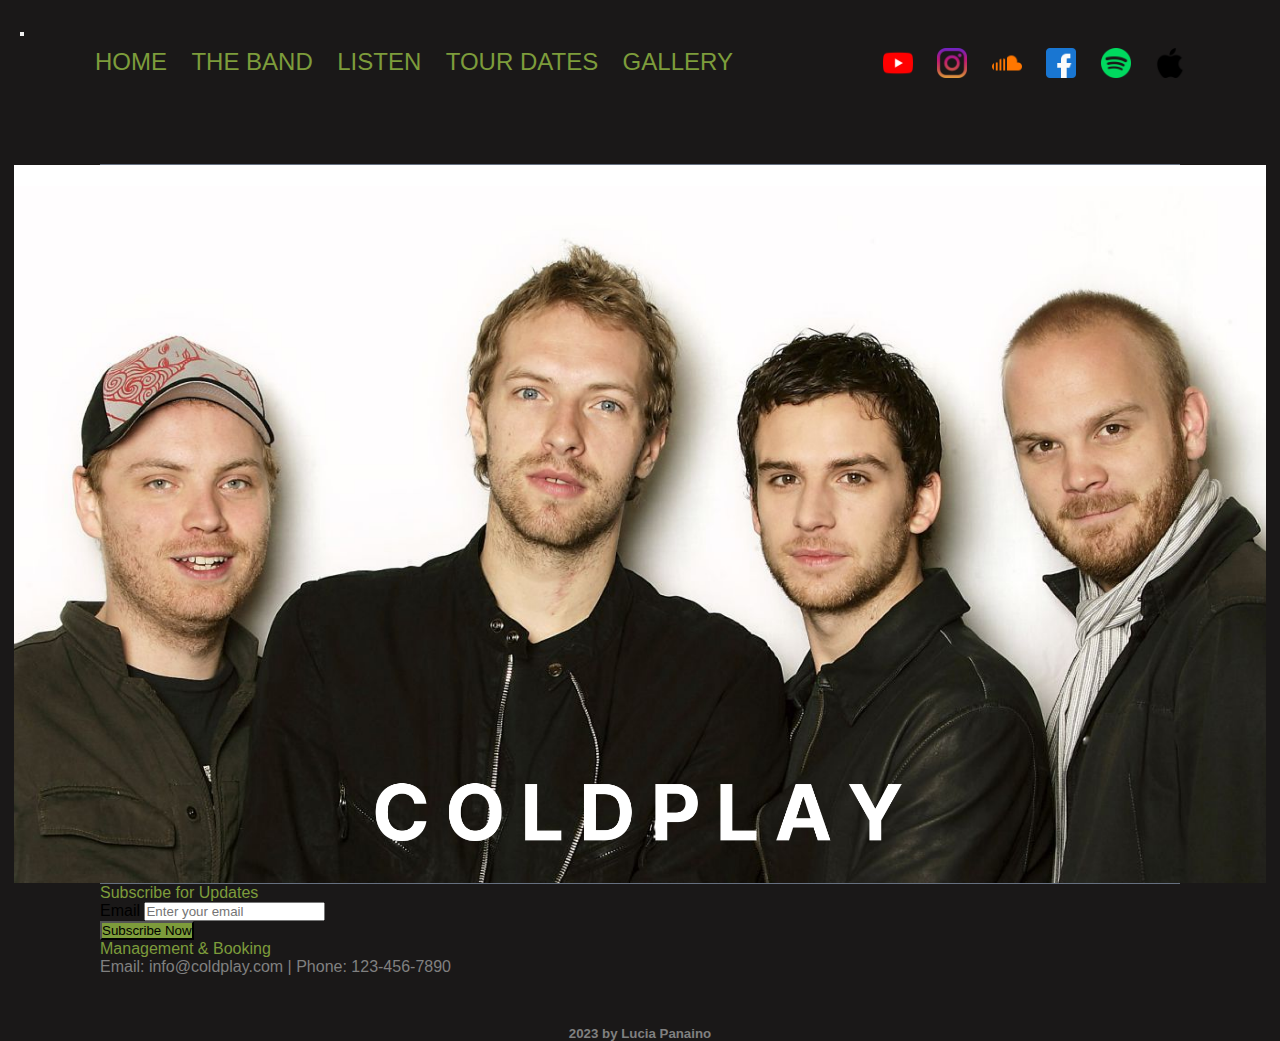
<file: index.html>
<!DOCTYPE html>
<html lang="en">
  <head>
    <meta charset="UTF-8" />
    <meta http-equiv="X-UA-Compatible" content="IE=edge" />
    <meta name="viewport" content="width=device-width, initial-scale=1.0" />
    <link
      href="https://cdn.jsdelivr.net/npm/bootstrap@5.3.0-alpha1/dist/css/bootstrap.min.css"
      rel="stylesheet"
      integrity="sha384-GLhlTQ8iRABdZLl6O3oVMWSktQOp6b7In1Zl3/Jr59b6EGGoI1aFkw7cmDA6j6gD"
      crossorigin="anonymous"
    />
    <link
      rel="stylesheet"
      href="https://fonts.googleapis.com/css2?family=Material+Symbols+Outlined:opsz,wght,FILL,GRAD@20..48,100..700,0..1,-50..200"
    />
    <link rel="preconnect" href="https://fonts.googleapis.com" />
    <link rel="preconnect" href="https://fonts.gstatic.com" crossorigin />
    <link
      href="https://fonts.googleapis.com/css2?family=Inter:wght@300&display=swap"
      rel="stylesheet"
    />
    <link rel="stylesheet" href="./css/estilo.css" />
    <title>COLDPLAY</title>
  </head>
  <body>
    <script
      src="https://cdn.jsdelivr.net/npm/bootstrap@5.3.0-alpha1/dist/js/bootstrap.bundle.min.js"
      integrity="sha384-w76AqPfDkMBDXo30jS1Sgez6pr3x5MlQ1ZAGC+nuZB+EYdgRZgiwxhTBTkF7CXvN"
      crossorigin="anonymous"
    ></script>

    <header>
      <!--

            <nav>
              <ul class="Menu">
                <h3>
                  <li><a href="#">HOME</a></li>
                  <li><a href="#">THE BAND</a></li>
                  <li><a href="./pages/LISTEN TO OUR MUSIC.html">LISTEN</a></li>
                  <li><a href="#">TOUR DATES</a></li>
                  <li><a href="/pages/GALLERY.html">GALLERY</a></li>
                </h3>
              </ul>
            </nav>

        -->

      <nav class="navbar navbar-expand-lg bg-body-tertiary Menu">
        <div class="container-fluid">
          <button
            class="navbar-toggler"
            type="button"
            data-bs-toggle="collapse"
            data-bs-target="#navbarSupportedContent"
            aria-controls="navbarSupportedContent"
            aria-expanded="false"
            aria-label="Toggle navigation"
          >
            <span class="navbar-toggler-icon"></span>
          </button>
          <div class="collapse navbar-collapse" id="navbarSupportedContent">
            <div
              style="display: flex; justify-content: space-around; width: 100%"
            >
              <ul class="navbar-nav mb-2 mb-lg-0">
                <li class="nav-item">
                  <a class="nav-link" aria-current="page" href="#"
                    >HOME</a
                  >
                </li>
                <li class="nav-item">
                  <a class="nav-link" href="THEBAND.html">THE BAND</a>
                </li>
                <li class="nav-item">
                  <a class="nav-link" href="LISTEN_TO_OUR_MUSIC.html">LISTEN</a>
                </li>
                <li class="nav-item">
                  <a class="nav-link" href="TOURDATES.html">TOUR DATES</a>
                </li>
                <li class="nav-item" >
                  <a class="nav-link" href="GALLERY.html">GALLERY</a>
                </li>
              </ul>
              <ul class="navbar-nav mb-2 mb-lg-0">
                <li class="nav-item">
                  <a class="nav-link active" aria-current="page" href="https://www.youtube.com/channel/UCDPM_n1atn2ijUwHd0NNRQw"
                    ><img
                      src="./Img/icons/youtube.png"
                      alt="youtube"
                      width="30"
                    />
                  </a>
                </li>
                <li class="nav-item">
                  <a class="nav-link active" aria-current="page" href="https://www.instagram.com/coldplay/"
                    ><img
                      src="./Img/icons/instagram.png"
                      alt="instagram"
                      width="30"
                    />
                  </a>
                </li>
                <li class="nav-item">
                  <a class="nav-link active" aria-current="page" href="https://soundcloud.com/coldplay"
                    ><img
                      src="./Img/icons/soundcloud.png"
                      alt="soundclud"
                      width="30"
                    />
                  </a>
                </li>
                <li class="nav-item">
                  <a class="nav-link active" aria-current="page" href="https://www.facebook.com/coldplay/"
                    ><img
                      src="./Img/icons/facebook.png"
                      alt="facebook"
                      width="30"
                    />
                  </a>
                </li>
                <li class="nav-item">
                  <a class="nav-link active" aria-current="page" href="https://open.spotify.com/artist/4gzpq5DPGxSnKTe4SA8HAU"
                    ><img
                      src="./Img/icons/spotify.png"
                      alt="spotify"
                      width="30"
                    />
                  </a>
                </li>
                <li class="nav-item">
                  <a class="nav-link active" aria-current="page" href="https://music.apple.com/es/artist/coldplay/471744"
                    ><img
                      src="./Img/icons/apple.png"
                      alt="apple"
                      width="30"
                    />
                  </a>
                </li>
      
              </ul>
            </div>
          </div>
        </div>
      </nav>
    </header>

    <!--
Esto no se borra
    <main>
      <section class="formulario- inline">
        <legend>
          <h3>Subscribe for updates</h3>
        </legend>

        <form action="formulario">
          <div>
            <label for="Email">Enter your Email</label>
            <input type="email" name="Email" required />
          </div>
          <br />

          <section>
            <br />
            <div>
              <div>
                <input type="submit" value="SUBSCRIBE NOW" />
              </div>
            </div>
            <br />
            <br />
            <div>
              Acepta Terminos y condiciones
              <input
                type="checkbox"
                name="Acepta
                    "
                value="1"
                required
              />
            </div>
          </section>
        </form>
      </section>
    </main>
 -->

    <main>
      <div class="container-fluid">
        <div class="row justify-content-center">
          <div class="col-12 mb-3">
            <div
              style="
                height: 80vh;
                display: flex;
                justify-content: center;
                border: 1px solid #667080;
              "
            >
              <img
                style="height: 100%"
                src=".//Img/Frame 21 (1).png"
                alt="ColdplayIntegrantes"
              />
            </div>
          </div>
        </div>

        <div class="row justify-content-center align-item my-5  " style="height: 100%">
          <div class="col-md-6 col-xs-12">
            <!-- aqui van el input y el boton -->
            <div style="display: flex; flex-direction: column">
              <p class="mb-4 gren-color">Subscribe for Updates</p>
              <form class="row g-3">
                <div class="row mb-2">
                  <div class="col-10">
                    <label for="email1" class="visually-hidden">Email</label>
                    <input
                      type="email"
                      class="form-control"
                      id="email1"
                      placeholder="Enter your email"
                    />
                  </div>
                </div>
                <div class="row mb-2">
                  <div class="col-10 d-grid gap-2">
                    <button type="submit" class="btn btn-secondary mb-3 green-bg">
                      Subscribe Now
                    </button>
                  </div>
                </div>
              </form>
            </div>
          </div>
          <div class="col-md-6 col-xs-12" style="margin: auto 0px">
            <!-- aqui van los textos -->
            <p class="text-center gren-color">Management & Booking</p>
            <p class="text-center">
              Email: info@coldplay.com | Phone: 123-456-7890
            </p>
          </div>
        </div>
      </div>
    </main>

    <footer>
      <section class="inline">
        <h5>2023 by Lucia Panaino</h5>
      </section>
    </footer>
  </body>
</html>
</file>
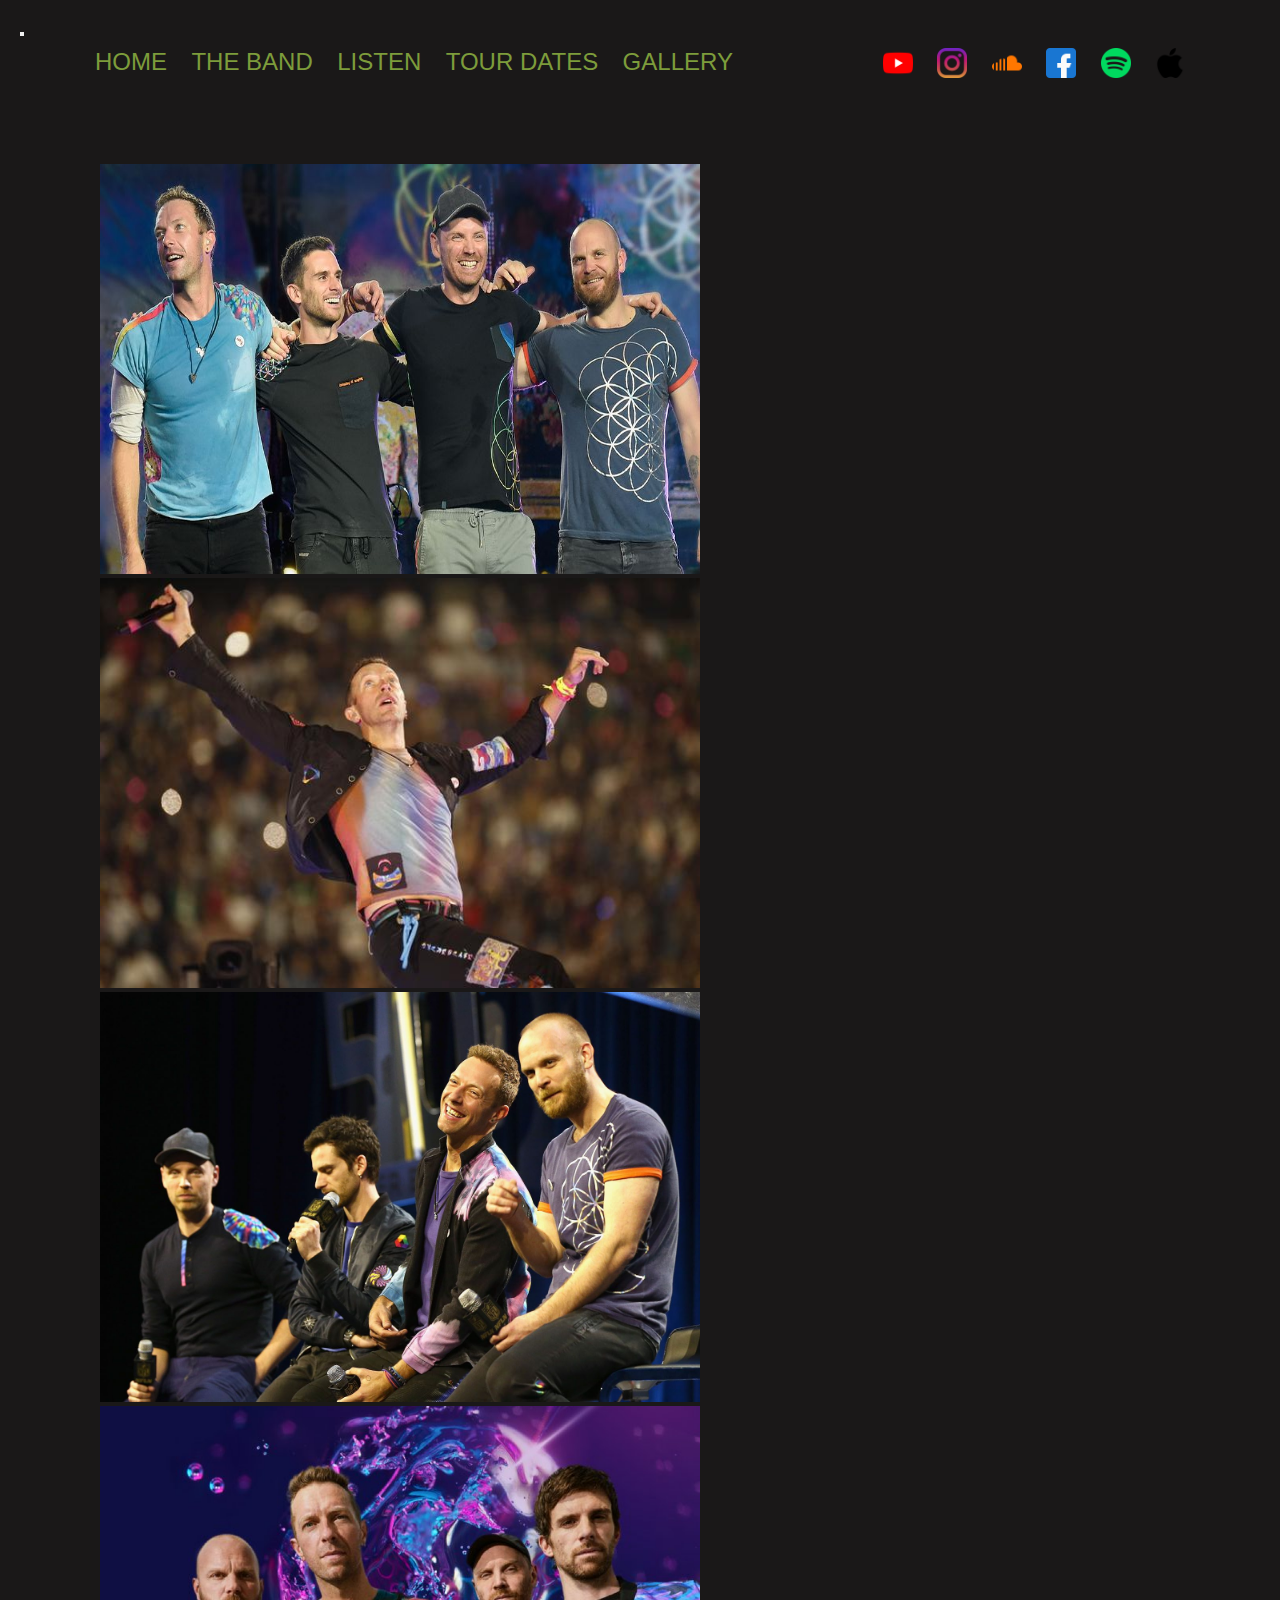
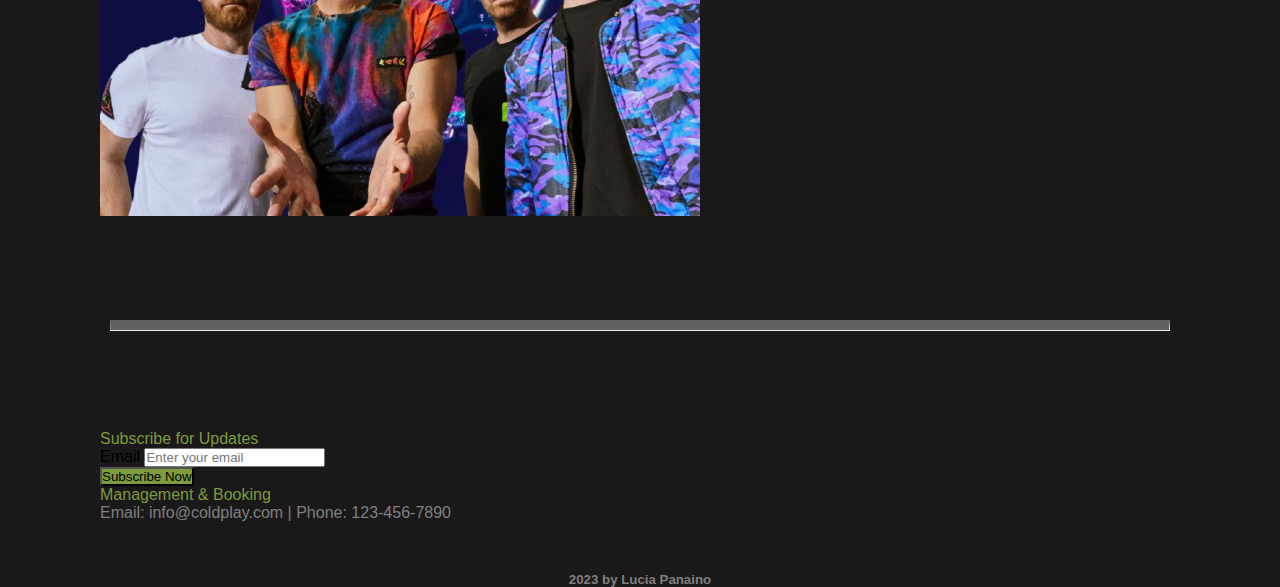
<file: GALLERY.html>
<!DOCTYPE html>
<html lang="en">
  <head>
    <meta charset="UTF-8" />
    <meta http-equiv="X-UA-Compatible" content="IE=edge" />
    <meta name="viewport" content="width=device-width, initial-scale=1.0" />
    <link
      href="https://cdn.jsdelivr.net/npm/bootstrap@5.3.0-alpha1/dist/css/bootstrap.min.css"
      rel="stylesheet"
      integrity="sha384-GLhlTQ8iRABdZLl6O3oVMWSktQOp6b7In1Zl3/Jr59b6EGGoI1aFkw7cmDA6j6gD"
      crossorigin="anonymous"
    />
    <link
      rel="stylesheet"
      href="https://fonts.googleapis.com/css2?family=Material+Symbols+Outlined:opsz,wght,FILL,GRAD@20..48,100..700,0..1,-50..200"
    />
    <link rel="preconnect" href="https://fonts.googleapis.com" />
    <link rel="preconnect" href="https://fonts.gstatic.com" crossorigin />
    <link
      href="https://fonts.googleapis.com/css2?family=Inter:wght@300&display=swap"
      rel="stylesheet"
    />
    <link rel="stylesheet" href="./css/estilo.css" />
    <title>COLDPLAY</title>
  </head>
  <body>
    <script
      src="https://cdn.jsdelivr.net/npm/bootstrap@5.3.0-alpha1/dist/js/bootstrap.bundle.min.js"
      integrity="sha384-w76AqPfDkMBDXo30jS1Sgez6pr3x5MlQ1ZAGC+nuZB+EYdgRZgiwxhTBTkF7CXvN"
      crossorigin="anonymous"
    ></script>
    <nav class="navbar navbar-expand-lg bg-body-tertiary Menu">
      <div class="container-fluid">
        <button
          class="navbar-toggler"
          type="button"
          data-bs-toggle="collapse"
          data-bs-target="#navbarSupportedContent"
          aria-controls="navbarSupportedContent"
          aria-expanded="false"
          aria-label="Toggle navigation"
        >
          <span class="navbar-toggler-icon"></span>
        </button>
        <div class="collapse navbar-collapse" id="navbarSupportedContent">
          <div
            style="display: flex; justify-content: space-around; width: 100%"
          >
            <ul class="navbar-nav mb-2 mb-lg-0">
              <li class="nav-item">
                <a class="nav-link" href="index.html">HOME</a>
              </li>
              <li class="nav-item">
                <a class="nav-link" aria-current="page" href="THEBAND.html"
                  >THE BAND</a
                >
              </li>
              <li class="nav-item">
                <a class="nav-link" href="LISTEN_TO_OUR_MUSIC.html">LISTEN</a>
              </li>
              <li class="nav-item">
                <a class="nav-link" href="TOURDATES.html">TOUR DATES</a>
              </li>
              <li class="nav-item">
                <a class="nav-link" href="GALLERY.html">GALLERY</a>
              </li>
            </ul>
            <ul class="navbar-nav mb-2 mb-lg-0">
              <li class="nav-item">
                <a class="nav-link active" aria-current="page" href="https://www.youtube.com/channel/UCDPM_n1atn2ijUwHd0NNRQw"
                  ><img
                    src="./Img/icons/youtube.png"
                    alt="youtube"
                    width="30"
                  />
                </a>
              </li>
              <li class="nav-item">
                <a class="nav-link active" aria-current="page" href="https://www.instagram.com/coldplay/"
                  ><img
                    src="./Img/icons/instagram.png"
                    alt="instagram"
                    width="30"
                  />
                </a>
              </li>
              <li class="nav-item">
                <a class="nav-link active" aria-current="page" href="https://soundcloud.com/coldplay"
                  ><img
                    src="./Img/icons/soundcloud.png"
                    alt="soundclud"
                    width="30"
                  />
                </a>
              </li>
              <li class="nav-item">
                <a class="nav-link active" aria-current="page" href="https://www.facebook.com/coldplay/"
                  ><img
                    src="./Img/icons/facebook.png"
                    alt="facebook"
                    width="30"
                  />
                </a>
              </li>
              <li class="nav-item">
                <a class="nav-link active" aria-current="page" href="https://open.spotify.com/artist/4gzpq5DPGxSnKTe4SA8HAU"
                  ><img
                    src="./Img/icons/spotify.png"
                    alt="spotify"
                    width="30"
                  />
                </a>
              </li>
              <li class="nav-item">
                <a class="nav-link active" aria-current="page" href="https://music.apple.com/es/artist/coldplay/471744"
                  ><img src="./Img/icons/apple.png" alt="apple" width="30" />
                </a>
              </li>
            </ul>
          </div>
        </div>
      </div>
    </nav>

    <main>
      <div class="container-fluid">
        <div class="row justify-content-center" style="height: 100%">
          <div class="col-md-6 col-xs-12" style="margin: auto 0px">
            <img
              class="imagen-hover"
              src="./Img/coldplay-through-the-years-career-timeline.jpg"
              width="500"
              height="400"
              alt="Chris"
            />
            <!-- qui van los textos -->
          </div>
          <div class="col-md-6 col-xs-12" style="margin: auto 0px">
            <!-- qui van los textos -->
            <img
              class="imagen-hover"
              src="./Img/d548e3d7-f884-4b20-9ad7-09fd348c2790_media-libre-aspect-ratio_default_0.jpg"
              width="500"
              alt="integrantes"
            />
          </div>
          <div class="col-md-6 col-xs-12" style="margin: auto 0px">
            <!-- qui van los textos -->
            <img class="imagen-hover" 
            src="./Img/coldplay-career-timeline-2016-super-bowl.jpg"
            width="510"
            
            alt=integrantesDeLaBanda">
          </div>
          <div class="col-md-6 col-xs-12" style="margin: auto 0px">
            <!-- qui van los textos -->
            <img
              class="imagen-hover"
              src="./Img/integrantes coldplay 1.png"
              width="510"
              alt="soloChris"
            />
          </div>
        </div>
      </div>
      <div class="row" style="height: 10px; margin: 100px 0px">
        <div class="col-md-12">
          <hr class="hr-separator" />
        </div>
      </div>
      <div class="row justify-content-center align-item" style="height: 100%">
        <div class="col-md-6 col-xs-12">
          <!-- aqui van el input y el boton -->
          <div style="display: flex; flex-direction: column">
            <p class="mb-4 gren-color">Subscribe for Updates</p>
            <form class="row g-3">
              <div class="row mb-2">
                <div class="col-10">
                  <label for="email1" class="visually-hidden">Email</label>
                  <input
                    type="email"
                    class="form-control"
                    id="email1"
                    placeholder="Enter your email"
                  />
                </div>
              </div>
              <div class="row mb-2">
                <div class="col-10 d-grid gap-2">
                  <button type="submit" class="btn btn-secondary mb-3 green-bg">
                    Subscribe Now
                  </button>
                </div>
              </div>
            </form>
          </div>
        </div>
        <div class="col-md-6 col-xs-12" style="margin: auto 0px">
          <!-- aqui van los textos -->
          <p class="text-center gren-color">Management & Booking</p>
          <p class="text-center">
            Email: info@coldplay.com | Phone: 123-456-7890
          </p>
        </div>
      </div>
    </main>

    <footer>
      <section class="inline">
        <h5>2023 by Lucia Panaino</h5>
      </section>
    </footer>
  </body>
</html>
</file>
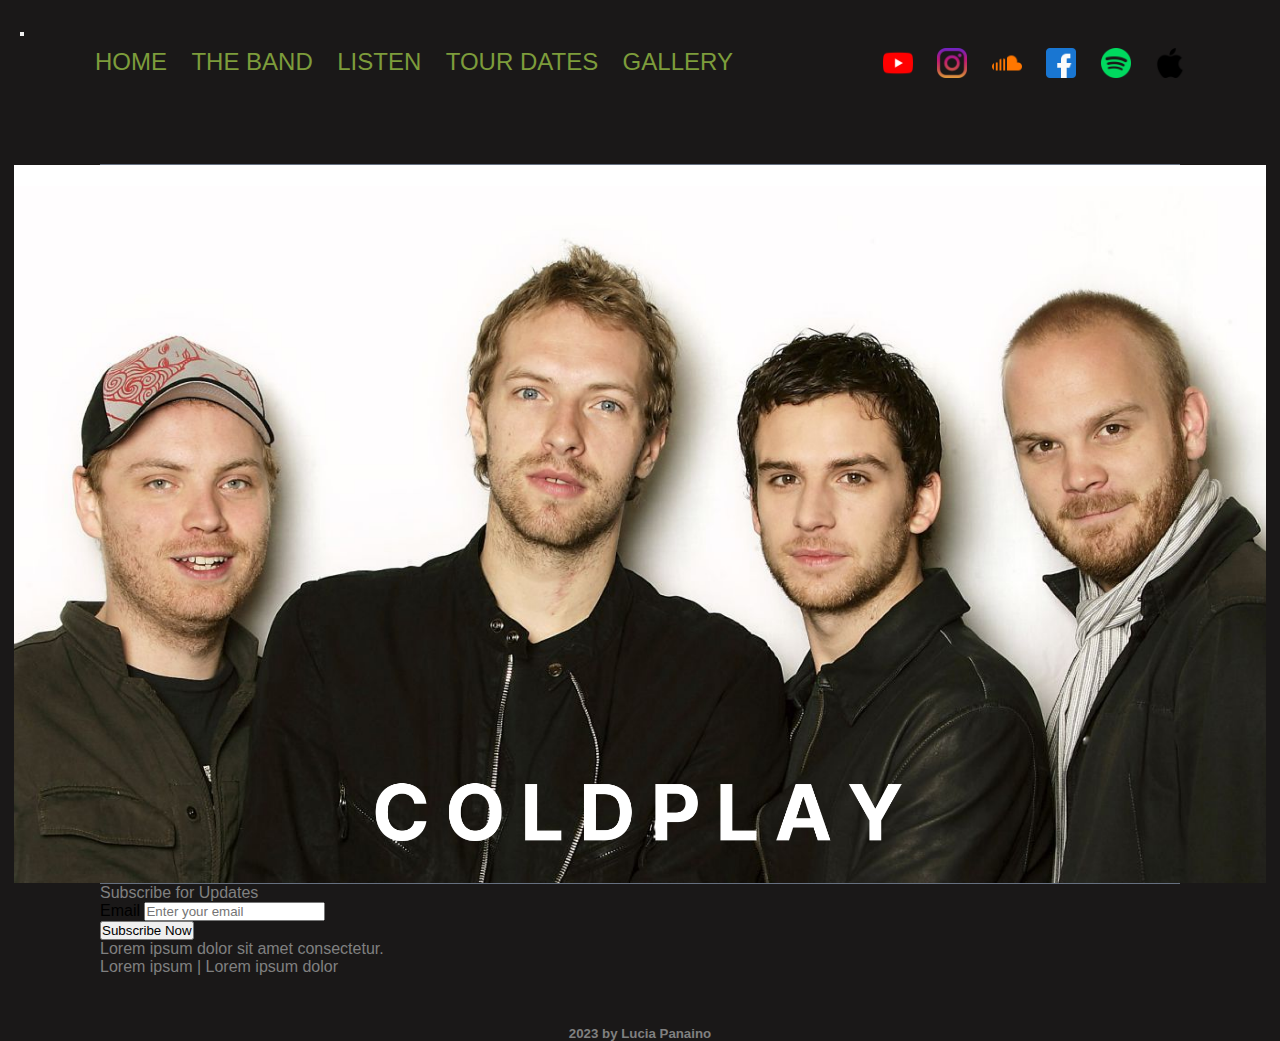
<file: HOME.html>
<!DOCTYPE html>
<html lang="en">
  <head>
    <meta charset="UTF-8" />
    <meta http-equiv="X-UA-Compatible" content="IE=edge" />
    <meta name="viewport" content="width=device-width, initial-scale=1.0" />
    <link
      href="https://cdn.jsdelivr.net/npm/bootstrap@5.3.0-alpha1/dist/css/bootstrap.min.css"
      rel="stylesheet"
      integrity="sha384-GLhlTQ8iRABdZLl6O3oVMWSktQOp6b7In1Zl3/Jr59b6EGGoI1aFkw7cmDA6j6gD"
      crossorigin="anonymous"
    />
    <link
      rel="stylesheet"
      href="https://fonts.googleapis.com/css2?family=Material+Symbols+Outlined:opsz,wght,FILL,GRAD@20..48,100..700,0..1,-50..200"
    />
    <link rel="preconnect" href="https://fonts.googleapis.com" />
    <link rel="preconnect" href="https://fonts.gstatic.com" crossorigin />
    <link
      href="https://fonts.googleapis.com/css2?family=Inter:wght@300&display=swap"
      rel="stylesheet"
    />
    <link rel="stylesheet" href="./css/estilo.css" />
    <title>COLDPLAY</title>
  </head>
  <body>
    <script
      src="https://cdn.jsdelivr.net/npm/bootstrap@5.3.0-alpha1/dist/js/bootstrap.bundle.min.js"
      integrity="sha384-w76AqPfDkMBDXo30jS1Sgez6pr3x5MlQ1ZAGC+nuZB+EYdgRZgiwxhTBTkF7CXvN"
      crossorigin="anonymous"
    ></script>

    <header>
      <!--

            <nav>
              <ul class="Menu">
                <h3>
                  <li><a href="#">HOME</a></li>
                  <li><a href="#">THE BAND</a></li>
                  <li><a href="./pages/LISTEN TO OUR MUSIC.html">LISTEN</a></li>
                  <li><a href="#">TOUR DATES</a></li>
                  <li><a href="/pages/GALLERY.html">GALLERY</a></li>
                </h3>
              </ul>
            </nav>

        -->

      <nav class="navbar navbar-expand-lg bg-body-tertiary Menu">
        <div class="container-fluid">
          <button
            class="navbar-toggler"
            type="button"
            data-bs-toggle="collapse"
            data-bs-target="#navbarSupportedContent"
            aria-controls="navbarSupportedContent"
            aria-expanded="false"
            aria-label="Toggle navigation"
          >
            <span class="navbar-toggler-icon"></span>
          </button>
          <div class="collapse navbar-collapse" id="navbarSupportedContent">
            <div
              style="display: flex; justify-content: space-around; width: 100%"
            >
              <ul class="navbar-nav mb-2 mb-lg-0">
                <li class="nav-item">
                  <a class="nav-link active" aria-current="page" href="#"
                    >HOME</a
                  >
                </li>
                <li class="nav-item">
                  <a class="nav-link" href="#">THE BAND</a>
                </li>
                <li class="nav-item">
                  <a class="nav-link" href="#">LISTEN</a>
                </li>
                <li class="nav-item">
                  <a class="nav-link" href="#">TOUR DATES</a>
                </li>
                <li class="nav-item" >
                  <a class="nav-link" href="GALLERY.html">GALLERY</a>
                </li>
              </ul>
              <ul class="navbar-nav mb-2 mb-lg-0">
                <li class="nav-item">
                  <a class="nav-link active" aria-current="page" href="#"
                    ><img
                      src="./Img/icons/youtube.png"
                      alt="youtube"
                      width="30"
                    />
                  </a>
                </li>
                <li class="nav-item">
                  <a class="nav-link active" aria-current="page" href="#"
                    ><img
                      src="./Img/icons/instagram.png"
                      alt="instagram"
                      width="30"
                    />
                  </a>
                </li>
                <li class="nav-item">
                  <a class="nav-link active" aria-current="page" href="#"
                    ><img
                      src="./Img/icons/soundcloud.png"
                      alt="soundclud"
                      width="30"
                    />
                  </a>
                </li>
                <li class="nav-item">
                  <a class="nav-link active" aria-current="page" href="#"
                    ><img
                      src="./Img/icons/facebook.png"
                      alt="facebook"
                      width="30"
                    />
                  </a>
                </li>
                <li class="nav-item">
                  <a class="nav-link active" aria-current="page" href="#"
                    ><img
                      src="./Img/icons/spotify.png"
                      alt="spotify"
                      width="30"
                    />
                  </a>
                </li>
                <li class="nav-item">
                  <a class="nav-link active" aria-current="page" href="#"
                    ><img
                      src="./Img/icons/apple.png"
                      alt="apple"
                      width="30"
                    />
                  </a>
                </li>
      
              </ul>
            </div>
          </div>
        </div>
      </nav>
    </header>

    <!--
Esto no se borra
    <main>
      <section class="formulario- inline">
        <legend>
          <h3>Subscribe for updates</h3>
        </legend>

        <form action="formulario">
          <div>
            <label for="Email">Enter your Email</label>
            <input type="email" name="Email" required />
          </div>
          <br />

          <section>
            <br />
            <div>
              <div>
                <input type="submit" value="SUBSCRIBE NOW" />
              </div>
            </div>
            <br />
            <br />
            <div>
              Acepta Terminos y condiciones
              <input
                type="checkbox"
                name="Acepta
                    "
                value="1"
                required
              />
            </div>
          </section>
        </form>
      </section>
    </main>
 -->

    <main>
      <div class="container-fluid">
        <div class="row justify-content-center">
          <div class="col-12 mb-3">
            <div
              style="
                height: 80vh;
                display: flex;
                justify-content: center;
                border: 1px solid #667080;
              "
            >
              <img
                style="height: 100%"
                src=".//Img/Frame 21 (1).png"
                alt="ColdplayIntegrantes"
              />
            </div>
          </div>
        </div>
        <div class="row justify-content-center" style="height: 100%">
          <div class="col-md-5 col-xs-12">
            <!-- aqui van el input y el boton -->
            <div style="display: flex; flex-direction: column">
              <p class="mb-4">Subscribe for Updates</p>
              <form class="row g-3">
                <div class="row mb-2">
                  <div class="col-10">
                    <label for="email1" class="visually-hidden">Email</label>
                    <input
                      type="email"
                      class="form-control"
                      id="email1"
                      placeholder="Enter your email"
                    />
                  </div>
                </div>
                <div class="row mb-2">
                  <div class="col-10 d-grid gap-2">
                    <button type="submit" class="btn btn-secondary mb-3">
                      Subscribe Now
                    </button>
                  </div>
                </div>
              </form>
            </div>
          </div>
          <div class="col-md-5 col-xs-12" style="margin: auto 0px">
            <!-- qui van los textos -->
            <p class="text-center">Lorem ipsum dolor sit amet consectetur.</p>
            <p class="text-center">Lorem ipsum | Lorem ipsum dolor</p>
          </div>
        </div>
      </div>
    </main>

    <footer>
      <section class="inline">
        <h5>2023 by Lucia Panaino</h5>
      </section>
    </footer>
  </body>
</html>
</file>
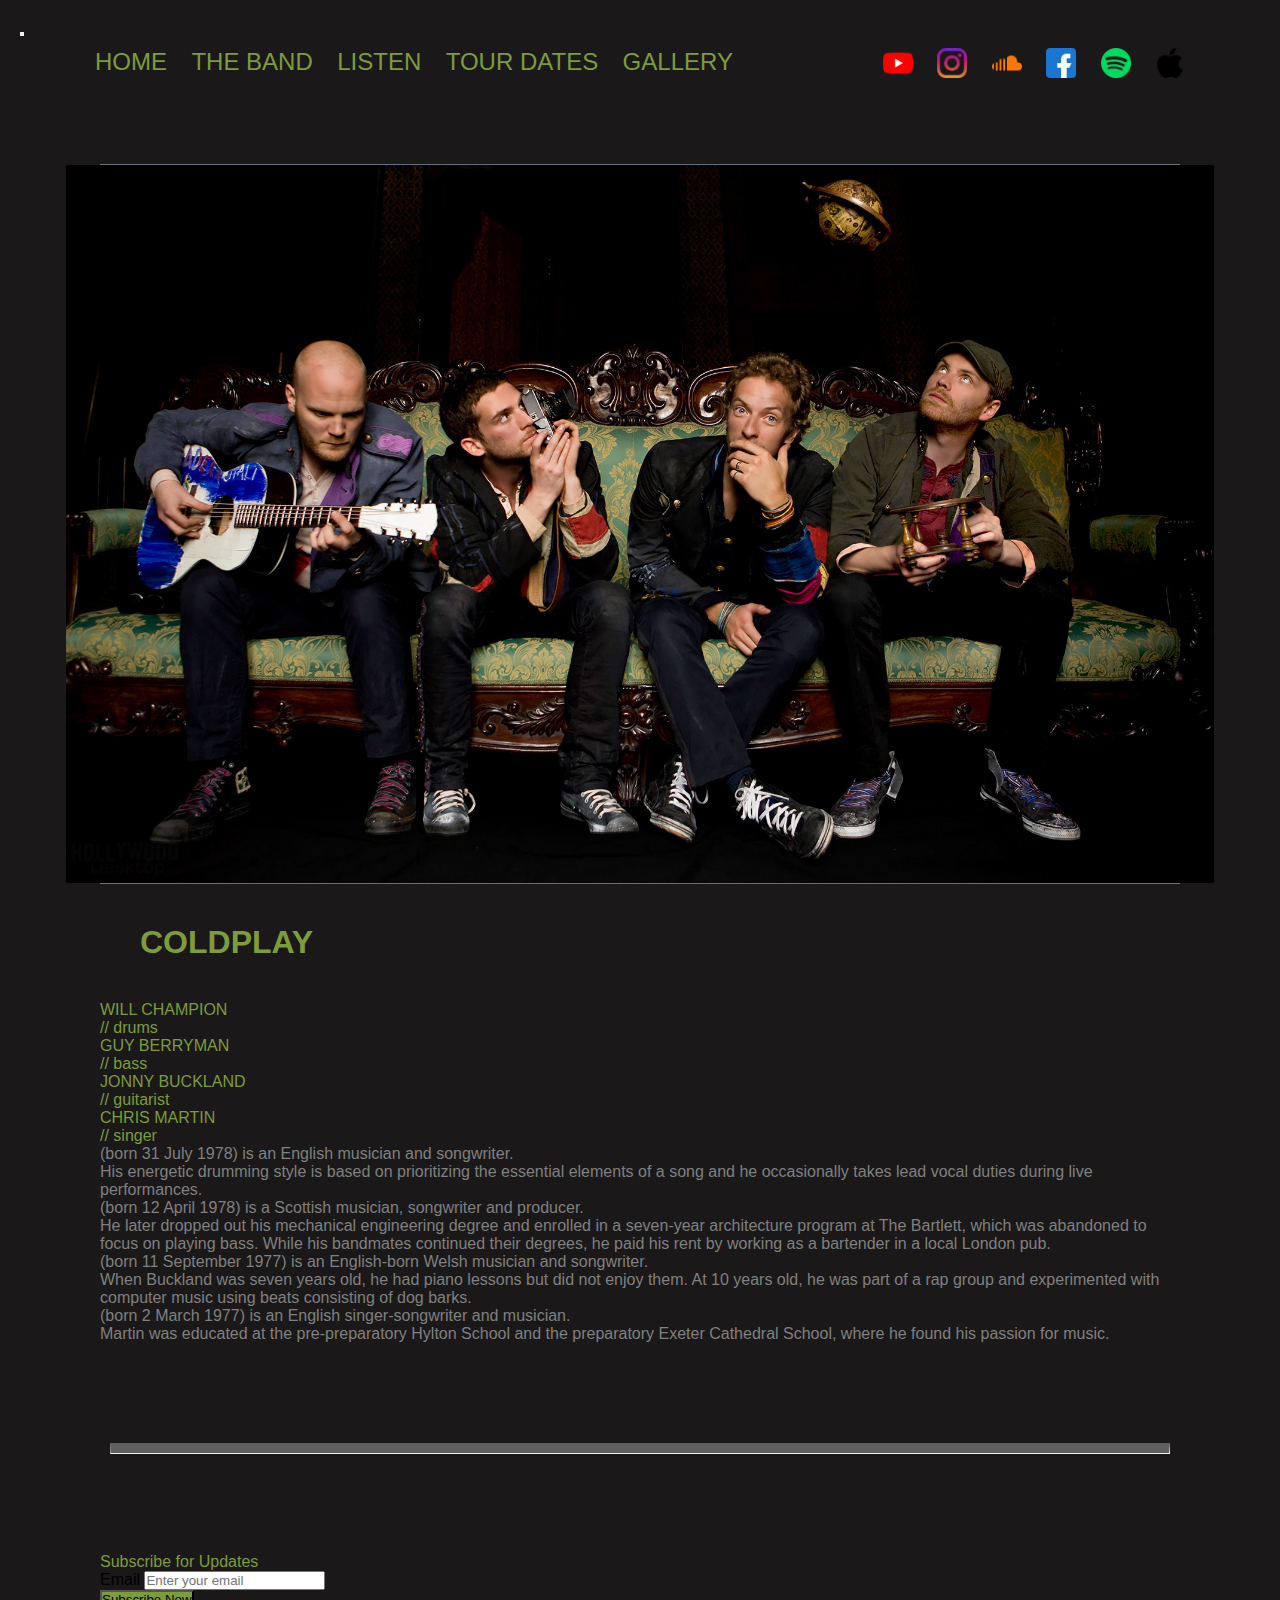
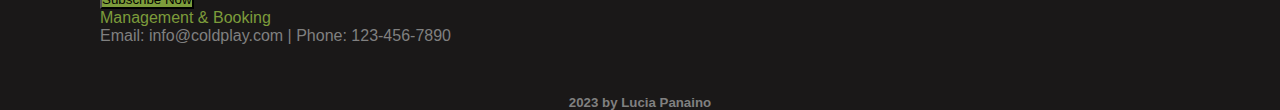
<file: THEBAND.html>
<!DOCTYPE html>
<html lang="en">
  <head>
    <meta charset="UTF-8" />
    <meta http-equiv="X-UA-Compatible" content="IE=edge" />
    <meta name="viewport" content="width=device-width, initial-scale=1.0" />
    <link
      href="https://cdn.jsdelivr.net/npm/bootstrap@5.3.0-alpha1/dist/css/bootstrap.min.css"
      rel="stylesheet"
      integrity="sha384-GLhlTQ8iRABdZLl6O3oVMWSktQOp6b7In1Zl3/Jr59b6EGGoI1aFkw7cmDA6j6gD"
      crossorigin="anonymous"
    />
    <link
      rel="stylesheet"
      href="https://fonts.googleapis.com/css2?family=Material+Symbols+Outlined:opsz,wght,FILL,GRAD@20..48,100..700,0..1,-50..200"
    />
    <link rel="preconnect" href="https://fonts.googleapis.com" />
    <link rel="preconnect" href="https://fonts.gstatic.com" crossorigin />
    <link
      href="https://fonts.googleapis.com/css2?family=Inter:wght@300&display=swap"
      rel="stylesheet"
    />
    <link rel="stylesheet" href="./css/estilo.css" />
    <title>COLDPLAY</title>
  </head>
  <body>
    <script
      src="https://cdn.jsdelivr.net/npm/bootstrap@5.3.0-alpha1/dist/js/bootstrap.bundle.min.js"
      integrity="sha384-w76AqPfDkMBDXo30jS1Sgez6pr3x5MlQ1ZAGC+nuZB+EYdgRZgiwxhTBTkF7CXvN"
      crossorigin="anonymous"
    ></script>

    <header>
      <!--

            <nav>
              <ul class="Menu">
                <h3>
                  <li><a href="#">HOME</a></li>
                  <li><a href="#">THE BAND</a></li>
                  <li><a href="./pages/LISTEN TO OUR MUSIC.html">LISTEN</a></li>
                  <li><a href="#">TOUR DATES</a></li>
                  <li><a href="/pages/GALLERY.html">GALLERY</a></li>
                </h3>
              </ul>
            </nav>

        -->
        
      </header>
      
      <nav class="navbar navbar-expand-lg bg-body-tertiary Menu">
        <div class="container-fluid">
          <button
            class="navbar-toggler"
            type="button"
            data-bs-toggle="collapse"
            data-bs-target="#navbarSupportedContent"
            aria-controls="navbarSupportedContent"
            aria-expanded="false"
            aria-label="Toggle navigation"
          >
            <span class="navbar-toggler-icon"></span>
          </button>
          <div class="collapse navbar-collapse" id="navbarSupportedContent">
            <div
              style="display: flex; justify-content: space-around; width: 100%"
            >
              <ul class="navbar-nav mb-2 mb-lg-0">
                <li class="nav-item">
                  <a class="nav-link" href="index.html">HOME</a>
                </li>
                <li class="nav-item">
                  <a
                    class="nav-link "
                    aria-current="page"
                    href="THEBAND.html"
                    >THE BAND</a
                  >
                </li>
                <li class="nav-item">
                  <a class="nav-link" href="LISTEN_TO_OUR_MUSIC.html">LISTEN</a>
                </li>
                <li class="nav-item">
                  <a class="nav-link" href="TOURDATES.html">TOUR DATES</a>
                </li>
                <li class="nav-item">
                  <a class="nav-link" href="GALLERY.html">GALLERY</a>
                </li>
              </ul>
              <ul class="navbar-nav mb-2 mb-lg-0">
                <li class="nav-item">
                  <a class="nav-link active" aria-current="page" href="https://www.youtube.com/channel/UCDPM_n1atn2ijUwHd0NNRQw"
                    ><img
                      src="./Img/icons/youtube.png"
                      alt="youtube"
                      width="30"
                    />
                  </a>
                </li>
                <li class="nav-item">
                  <a class="nav-link active" aria-current="page" href="https://www.instagram.com/coldplay/"
                    ><img
                      src="./Img/icons/instagram.png"
                      alt="instagram"
                      width="30"
                    />
                  </a>
                </li>
                <li class="nav-item">
                  <a class="nav-link active" aria-current="page" href="https://soundcloud.com/coldplay"
                    ><img
                      src="./Img/icons/soundcloud.png"
                      alt="soundclud"
                      width="30"
                    />
                  </a>
                </li>
                <li class="nav-item">
                  <a class="nav-link active" aria-current="page" href="https://www.facebook.com/coldplay/"
                    ><img
                      src="./Img/icons/facebook.png"
                      alt="facebook"
                      width="30"
                    />
                  </a>
                </li>
                <li class="nav-item">
                  <a class="nav-link active" aria-current="page" href="https://open.spotify.com/artist/4gzpq5DPGxSnKTe4SA8HAU"
                    ><img
                      src="./Img/icons/spotify.png"
                      alt="spotify"
                      width="30"
                    />
                  </a>
                </li>
                <li class="nav-item">
                  <a class="nav-link active" aria-current="page" href="https://music.apple.com/es/artist/coldplay/471744"
                    ><img src="./Img/icons/apple.png" alt="apple" width="30" />
                  </a>
                </li>
              </ul>
            </div>
          </div>
        </div>
      </nav>


    <main >
      <div class="container-fluid">
        <div class="row justify-content-center">
          <div class="col-12 mb-3">
            <div
              style="
                height: 80vh;
                display: flex;
                justify-content: center;
                border: 1px solid #667080;
              "
            >
              <img
                style="height: 100%"
                src=".//Img/151886.jpg"
                alt="ColdplayIntegrantes"
              />
            </div>
          </div>
        </div>
        <div class="row justify-content-start" style="height: 100%">
          <div class="col-12">
            <h1 class="px-0 gren-color">COLDPLAY</h1>
          </div>
        </div>
        <div class="row justify-content-center" style="height: 100%">
          <div class="col-md-3 col-xs-12" style="margin: auto 0px">
            <!-- qui van los textos -->
            <p class="mb-2 gren-color">WILL CHAMPION</p>
            <p class="mb-2 gren-color">// drums</p>
          </div>
          <div class="col-md-3 col-xs-12" style="margin: auto 0px">
            <!-- qui van los textos -->
            <p class="mb-2 gren-color">GUY BERRYMAN</p>
            <p class="mb-2 gren-color">// bass</p>
          </div>
          <div class="col-md-3 col-xs-12" style="margin: auto 0px">
            <!-- qui van los textos -->
            <p class="mb-2 gren-color">JONNY BUCKLAND</p>
            <p class="mb-2 gren-color">// guitarist</p>
          </div>
          <div class="col-md-3 col-xs-12" style="margin: auto 0px">
            <!-- qui van los textos -->
            <p class="mb-2 gren-color">CHRIS MARTIN</p>
            <p class="mb-2 gren-color">// singer</p>
          </div>
        </div>
        <div class="row py-2" style="height: 100%">
          <div class="col-md-3 col-xs-12">
            <!-- qui van los textos -->
            <div>
              <p class="text-justify">
                (born 31 July 1978) is an English musician and songwriter.
              </p>
              <p class="text-justify">
                His energetic drumming style is based on prioritizing the
                essential elements of a song and he occasionally takes lead
                vocal duties during live performances.
              </p>
            </div>
          </div>
          <div class="col-md-3 col-xs-12">
            <!-- qui van los textos -->
            <div>
              <p class="text-justify">
                (born 12 April 1978) is a Scottish musician, songwriter and
                producer.
              </p>
              <p class="text-justify">
                He later dropped out his mechanical engineering degree and
                enrolled in a seven-year architecture program at The Bartlett,
                which was abandoned to focus on playing bass. While his
                bandmates continued their degrees, he paid his rent by working
                as a bartender in a local London pub.
              </p>
            </div>
          </div>
          <div class="col-md-3 col-xs-12">
            <!-- qui van los textos -->
            <div>
              <p class="text-justify">
                (born 11 September 1977) is an English-born Welsh musician and
                songwriter.
              </p>
              <p class="text-justify">
                When Buckland was seven years old, he had piano lessons but did
                not enjoy them. At 10 years old, he was part of a rap group and
                experimented with computer music using beats consisting of dog
                barks.
              </p>
            </div>
          </div>
          <div class="col-md-3 col-xs-12">
            <!-- qui van los textos -->
            <div style="height: 100%">
              <p class="text-justify">
                (born 2 March 1977) is an English singer-songwriter and
                musician.
              </p>
              <p class="text-justify">
                Martin was educated at the pre-preparatory Hylton School and the
                preparatory Exeter Cathedral School, where he found his passion
                for music.
              </p>
            </div>
          </div>
        </div>
      </div>
      <div class="row" style="height: 10px; margin: 100px 0px;">
        <div class="col-md-12 ">
          <hr class="hr-separator" />
        </div>
      </div>
      <div class="row justify-content-center align-item" style="height: 100%">
        <div class="col-md-6 col-xs-12">
          <!-- aqui van el input y el boton -->
          <div style="display: flex; flex-direction: column">
            <p class="mb-4 gren-color">Subscribe for Updates</p>
            <form class="row g-3">
              <div class="row mb-2">
                <div class="col-10">
                  <label for="email1" class="visually-hidden">Email</label>
                  <input
                    type="email"
                    class="form-control"
                    id="email1"
                    placeholder="Enter your email"
                  />
                </div>
              </div>
              <div class="row mb-2">
                <div class="col-10 d-grid gap-2">
                  <button type="submit" class="btn btn-secondary mb-3 green-bg">
                    Subscribe Now
                  </button>
                </div>
              </div>
            </form>
          </div>
        </div>
        <div class="col-md-6 col-xs-12" style="margin: auto 0px">
          <!-- aqui van los textos -->
          <p class="text-center gren-color">Management & Booking</p>
          <p class="text-center">
            Email: info@coldplay.com | Phone: 123-456-7890
          </p>
        </div>
      </div>
    </main>

    <footer>
      <section class="inline ">
        <h5>2023 by Lucia Panaino</h5>
      </section>
    </footer>
  </body>
</html>
</file>
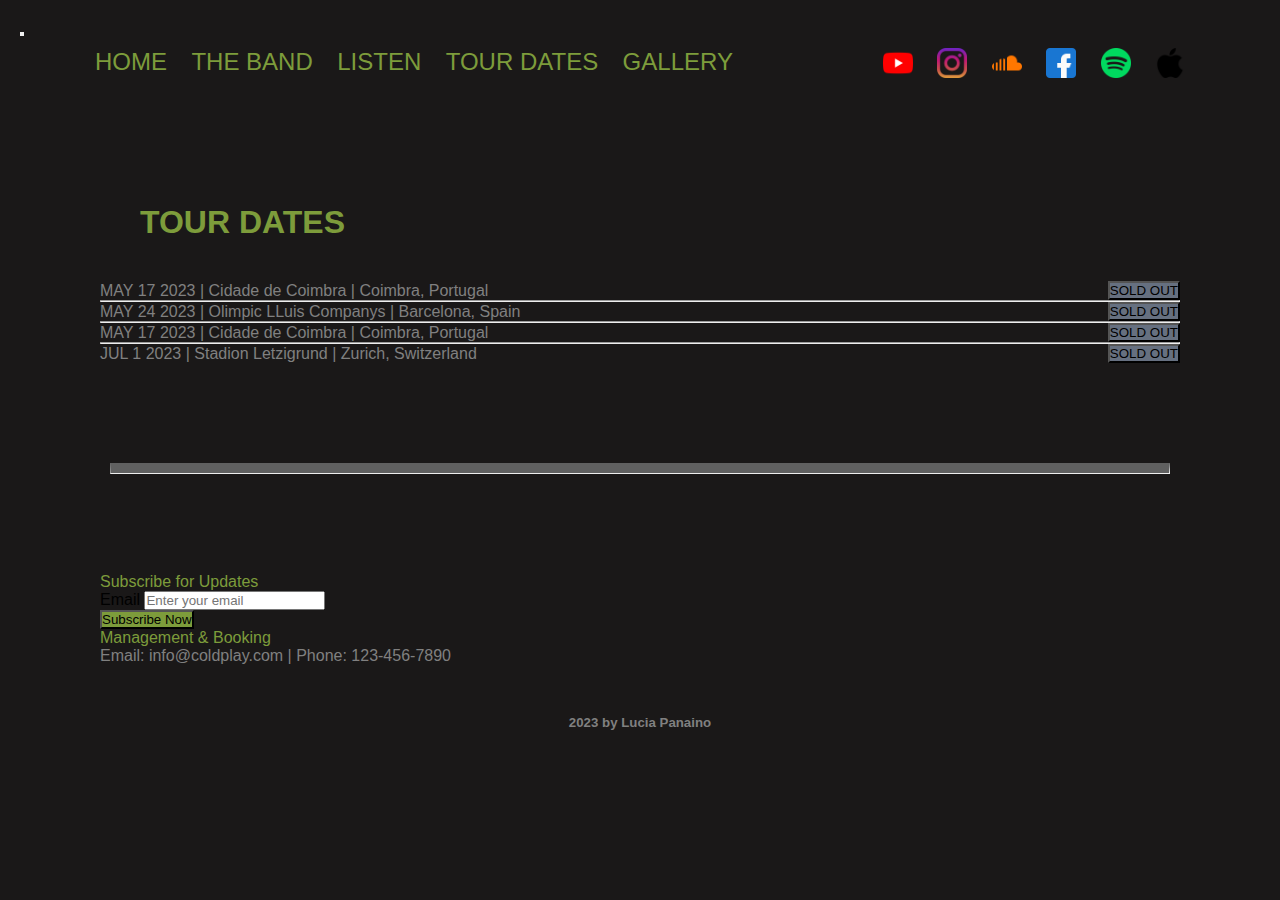
<file: TOURDATES.html>
<!DOCTYPE html>
<html lang="en">
  <head>
    <meta charset="UTF-8" />
    <meta http-equiv="X-UA-Compatible" content="IE=edge" />
    <meta name="viewport" content="width=device-width, initial-scale=1.0" />
    <link
      href="https://cdn.jsdelivr.net/npm/bootstrap@5.3.0-alpha1/dist/css/bootstrap.min.css"
      rel="stylesheet"
      integrity="sha384-GLhlTQ8iRABdZLl6O3oVMWSktQOp6b7In1Zl3/Jr59b6EGGoI1aFkw7cmDA6j6gD"
      crossorigin="anonymous"
    />
    <link
      rel="stylesheet"
      href="https://fonts.googleapis.com/css2?family=Material+Symbols+Outlined:opsz,wght,FILL,GRAD@20..48,100..700,0..1,-50..200"
    />
    <link rel="preconnect" href="https://fonts.googleapis.com" />
    <link rel="preconnect" href="https://fonts.gstatic.com" crossorigin />
    <link
      href="https://fonts.googleapis.com/css2?family=Inter:wght@300&display=swap"
      rel="stylesheet"
    />
    <link rel="stylesheet" href="./css/estilo.css" />
    <title>COLDPLAY</title>
  </head>
  <body>
    <script
      src="https://cdn.jsdelivr.net/npm/bootstrap@5.3.0-alpha1/dist/js/bootstrap.bundle.min.js"
      integrity="sha384-w76AqPfDkMBDXo30jS1Sgez6pr3x5MlQ1ZAGC+nuZB+EYdgRZgiwxhTBTkF7CXvN"
      crossorigin="anonymous"
    ></script>

    <nav class="navbar navbar-expand-lg bg-body-tertiary Menu">
      <div class="container-fluid">
        <button
          class="navbar-toggler"
          type="button"
          data-bs-toggle="collapse"
          data-bs-target="#navbarSupportedContent"
          aria-controls="navbarSupportedContent"
          aria-expanded="false"
          aria-label="Toggle navigation"
        >
          <span class="navbar-toggler-icon"></span>
        </button>
        <div class="collapse navbar-collapse" id="navbarSupportedContent">
          <div
            style="display: flex; justify-content: space-around; width: 100%"
          >
            <ul class="navbar-nav mb-2 mb-lg-0">
              <li class="nav-item">
                <a class="nav-link" href="index.html">HOME</a>
              </li>
              <li class="nav-item">
                <a class="nav-link" aria-current="page" href="THEBAND.html"
                  >THE BAND</a
                >
              </li>
              <li class="nav-item">
                <a class="nav-link" href="LISTEN_TO_OUR_MUSIC.html">LISTEN</a>
              </li>
              <li class="nav-item">
                <a class="nav-link" href="TOURDATES.html">TOUR DATES</a>
              </li>
              <li class="nav-item">
                <a class="nav-link" href="GALLERY.html">GALLERY</a>
              </li>
            </ul>
            <ul class="navbar-nav mb-2 mb-lg-0">
              <li class="nav-item">
                <a class="nav-link active" aria-current="page" href="https://www.youtube.com/channel/UCDPM_n1atn2ijUwHd0NNRQw"
                  ><img
                    src="./Img/icons/youtube.png"
                    alt="youtube"
                    width="30"
                  />
                </a>
              </li>
              <li class="nav-item">
                <a class="nav-link active" aria-current="page" href="https://www.instagram.com/coldplay/"
                  ><img
                    src="./Img/icons/instagram.png"
                    alt="instagram"
                    width="30"
                  />
                </a>
              </li>
              <li class="nav-item">
                <a class="nav-link active" aria-current="page" href="https://soundcloud.com/coldplay"
                  ><img
                    src="./Img/icons/soundcloud.png"
                    alt="soundclud"
                    width="30"
                  />
                </a>
              </li>
              <li class="nav-item">
                <a class="nav-link active" aria-current="page" href="https://www.facebook.com/coldplay/"
                  ><img
                    src="./Img/icons/facebook.png"
                    alt="facebook"
                    width="30"
                  />
                </a>
              </li>
              <li class="nav-item">
                <a class="nav-link active" aria-current="page" href="https://open.spotify.com/artist/4gzpq5DPGxSnKTe4SA8HAU"
                  ><img
                    src="./Img/icons/spotify.png"
                    alt="spotify"
                    width="30"
                  />
                </a>
              </li>
              <li class="nav-item">
                <a class="nav-link active" aria-current="page" href="https://music.apple.com/es/artist/coldplay/471744"
                  ><img src="./Img/icons/apple.png" alt="apple" width="30" />
                </a>
              </li>
            </ul>
          </div>
        </div>
      </div>
    </nav>

    <main>
      <div class="container-fluid">
        <div class="row justify-content-center">
          <div class="col-12 ">
              <h1 class="px-0 gren-color">TOUR DATES</h1>
          </div>
          <div class="col-12 mb-6">
            <div style="display: flex; align-items: center; justify-content: space-between;">
              <div><p>MAY 17 2023 | Cidade de Coimbra | Coimbra, Portugal </p></div>
              <div><button  class="btn btn-secondary mb-3 grey-bg">SOLD OUT</button></div>
            </div>
            <div>
              <hr class="line"/>
            </div>
          </div>
          <div class="col-12 mb-6">
            <div style="display: flex; align-items: center; justify-content: space-between;">
              <div><p>MAY 24 2023  | Olimpic LLuis Companys | Barcelona, Spain</p></div>
              <div><button  class="btn btn-secondary mb-3 grey-bg">SOLD OUT</button></div>
            </div>
            <div><hr class="line "/></div>
          </div>
          <div class="col-12 mb-6">
            <div style="display: flex; align-items: center; justify-content: space-between;">
              <div><p>MAY 17 2023 | Cidade de Coimbra | Coimbra, Portugal </p></div>
              <div><button  class="btn btn-secondary mb-3 grey-bg">SOLD OUT</button></div>
            </div>
            <div><hr class="line "/></div>
          </div>
          <div class="col-12 mb-6">
            <div style="display: flex; align-items: center; justify-content: space-between;">
              <div><p>JUL 1 2023 | Stadion Letzigrund | Zurich, Switzerland </p></div>
              <div><button  class="btn btn-secondary mb-3 grey-bg">SOLD OUT</button></div>
            </div>
          </div>

        </div>
      </div>

      <div class="row" style="height: 10px; margin: 100px 0px">
        <div class="col-md-12">
        <hr class="hr-separator"/>
        </div>
      </div>
      <div class="row justify-content-center align-item" style="height: 100%">
        <div class="col-md-6 col-xs-12">
          <!-- aqui van el input y el boton -->
          <div style="display: flex; flex-direction: column">
            <p class="mb-4 gren-color">Subscribe for Updates</p>
            <form class="row g-3">
              <div class="row mb-2">
                <div class="col-10">
                  <label for="email1" class="visually-hidden">Email</label>
                  <input
                    type="email"
                    class="form-control"
                    id="email1"
                    placeholder="Enter your email"
                  />
                </div>
              </div>
              <div class="row mb-2">
                <div class="col-10 d-grid gap-2">
                  <button type="submit" class="btn btn-secondary mb-3 green-bg">
                    Subscribe Now
                  </button>
                </div>
              </div>
            </form>
          </div>
        </div>
        <div class="col-md-6 col-xs-12" style="margin: auto 0px">
          <!-- aqui van los textos -->
          <p class="text-center gren-color">Management & Booking</p>
          <p class="text-center">
            Email: info@coldplay.com | Phone: 123-456-7890
          </p>
        </div>
      </div>
    </main>

    <footer>
      <section class="inline">
        <h5>2023 by Lucia Panaino</h5>
      </section>
    </footer>
  </body>
    </header>
</file>
<file: css/estilo.css>
p {
  color: grey;
}
.custom-button {
  border-color: #667080;
  background-color: #667080;
  color: white;
}

.Menu {
  list-style: none;
  margin: 20px;
  text-align: start;
  background-color: #1a1818 !important;
}
.Menu li {
  display: inline-block;
  text-align: start;
}
.Menu li a {
  margin: 10px;
  color: grey;
  text-decoration: none;
  display: inline-block;
}
.Menu li a:hover {
  color: olivedrab;
}
h3 {
  margin: 70px;
  color: grey;
}
h5 {
  display: block;
  text-align: center;
  color: grey;
}

.Menu li a {
  color: #7d9c3b;
  text-decoration: none;
  font-size: 1.5rem;
}
.Menu li a:hover {
  color: olivedrab;
}
h3 {
  margin: 70px;
  color: grey;
}
h5 {
  display: block;
  text-align: center;
  color: grey;
}
h2 {
  padding: 30px;
  color: olivedrab;
}
body {
  background-color: #1a1818;
  font-family: "Inter", sans-serif;
}

h3 {
  margin: 70px;
  color: grey;
}
h5 {
  display: block;
  text-align: center;
  color: grey;
}
h1 {
  padding: 40px;
  color: gray;
}
.contenido {
  padding: 50px;
  line-height: 1.5;
  width: 450px;
}
.imagen1 {
  margin: 05px;
}
.imagen2 {
  padding: 05px;
}
.imagen3 {
  margin: 05px;
}
.imagen4 {
  padding: 05px;
}
.album {
  width: 400px;
  bottom: 230px;
  right: 80px;
}
.letra {
  color: grey;
  position: fixed;
  bottom: 180px;
  right: 300px;
}
.audio1 {
  position: fixed;
  right: 230px;
}
.letra2 {
  color: grey;
  position: fixed;
  bottom: 50px;
  right: 430px;
}
.audio2 {
  position: fixed;
  bottom: 10px;
  right: 230px;
}
* {
  margin: 0;
  padding: 0;
  box-sizing: border-box;
}
body {
  font-family: "Franklin Gothic Medium", "Arial Narrow", Arial, sans-serif;
}
@media screen and (min-width: 0px) {
  main {
    padding: 20px;
    background-color: #1a1818;
  }
}
@media screen and (min-width: 900px) {
    main {
        padding:50px 100px;
        background-color: #1a1818;
      }
      
}
.gren-color {
  color: #7d9c3b;
}
.green-bg {
  background-color: #7d9c3b;
}
.grey-bg {
  background-color: #667080;
}
.hr-separator {
  height: 100%;
  color: #606060;
  margin: 10px;
  border-top: 10px solid;
}

.line {
  width: 100%;
  height: 2px;
  background-color: rgb(42, 24, 132);
  position: relative;
  animation-name: line-animation;
  animation-duration: 2s;
  animation-iteration-count: initial;
}

@keyframes line-animation {
  0% {
    left: 0;
    width: 0%;
  }
  50% {
    width: 100%;
  }
  100% {
    left: 100%;
    right: 10%;
    width: 0%;
  }
}
.imagen-hover {
  width: 600px; /* Ancho de la imagen */
  height: 410px; /* Altura de la imagen */
  transition: transform 0.2s ease-in-out; /* Transición para el efecto hover */

}

.imagen-hover:hover {
  transform: scale(1.1); /* Escala la imagen en un 10% al hacer hover */
  
}
</file>
